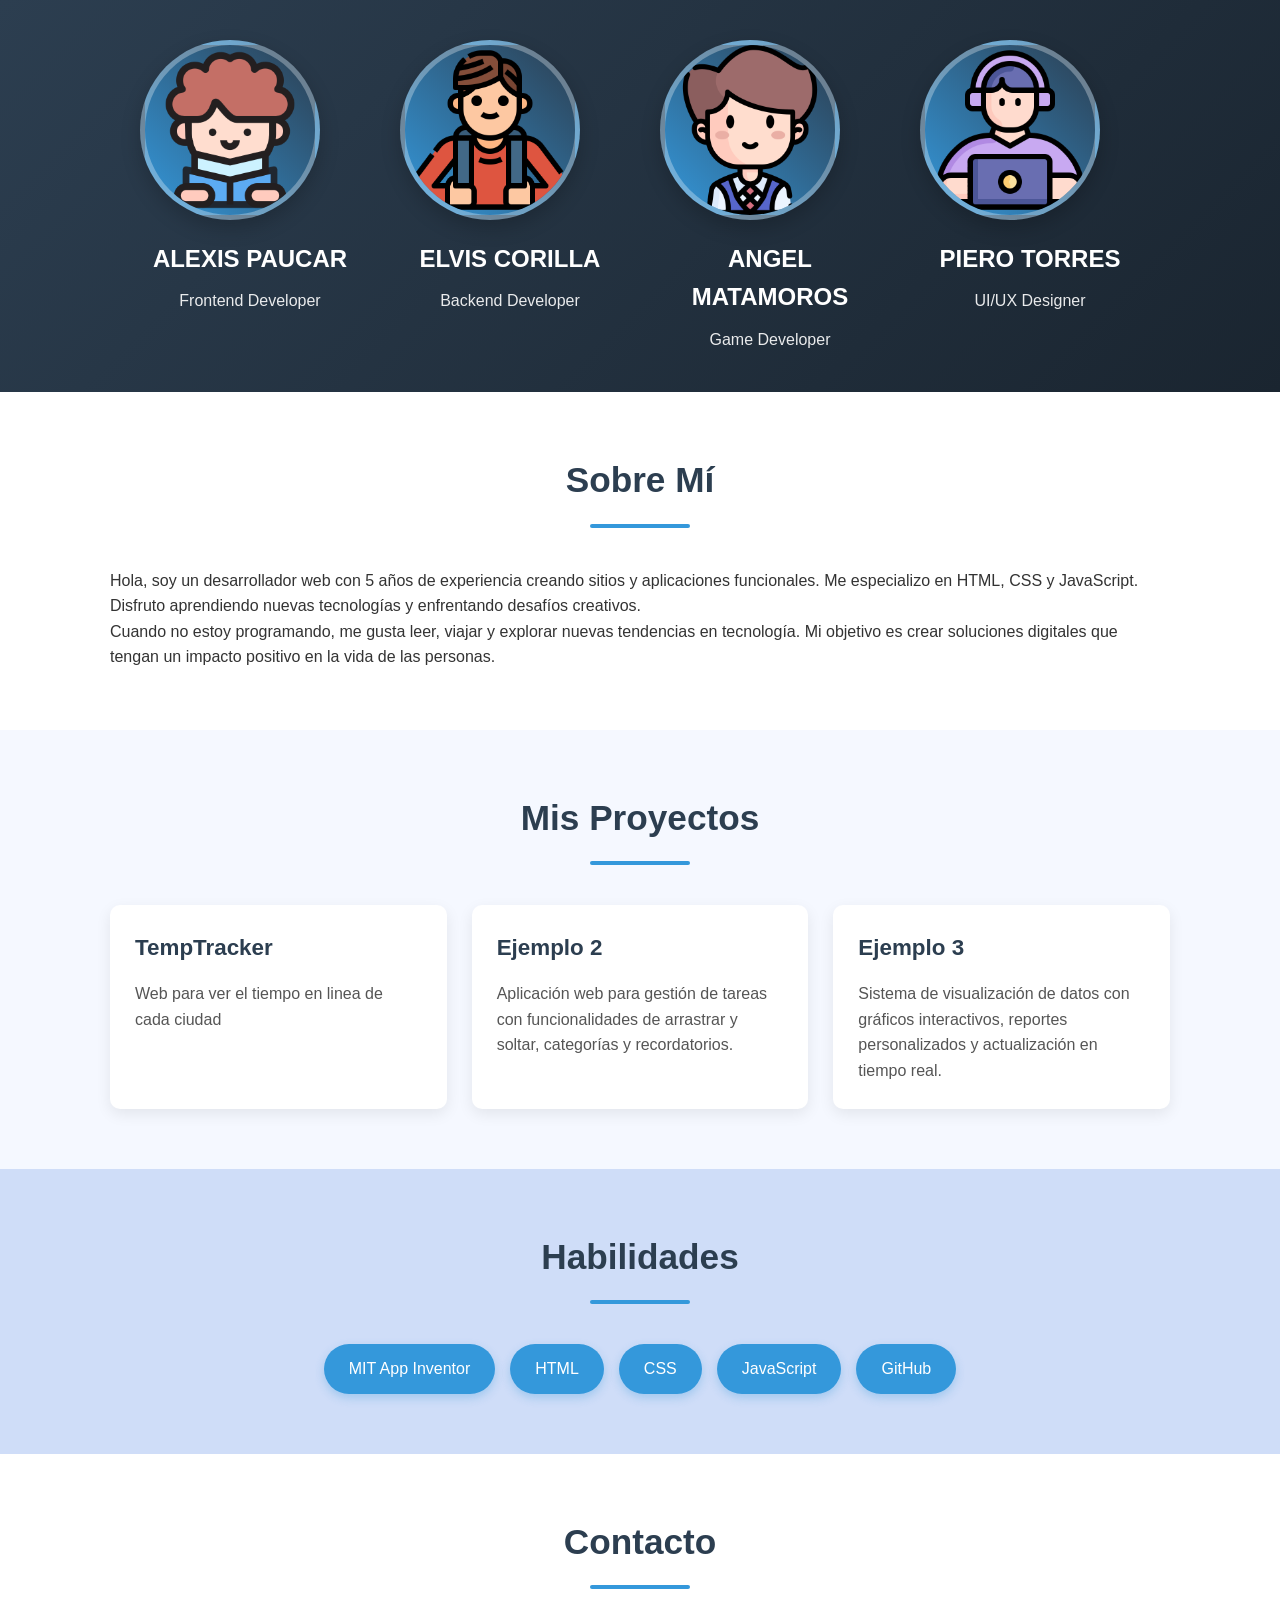
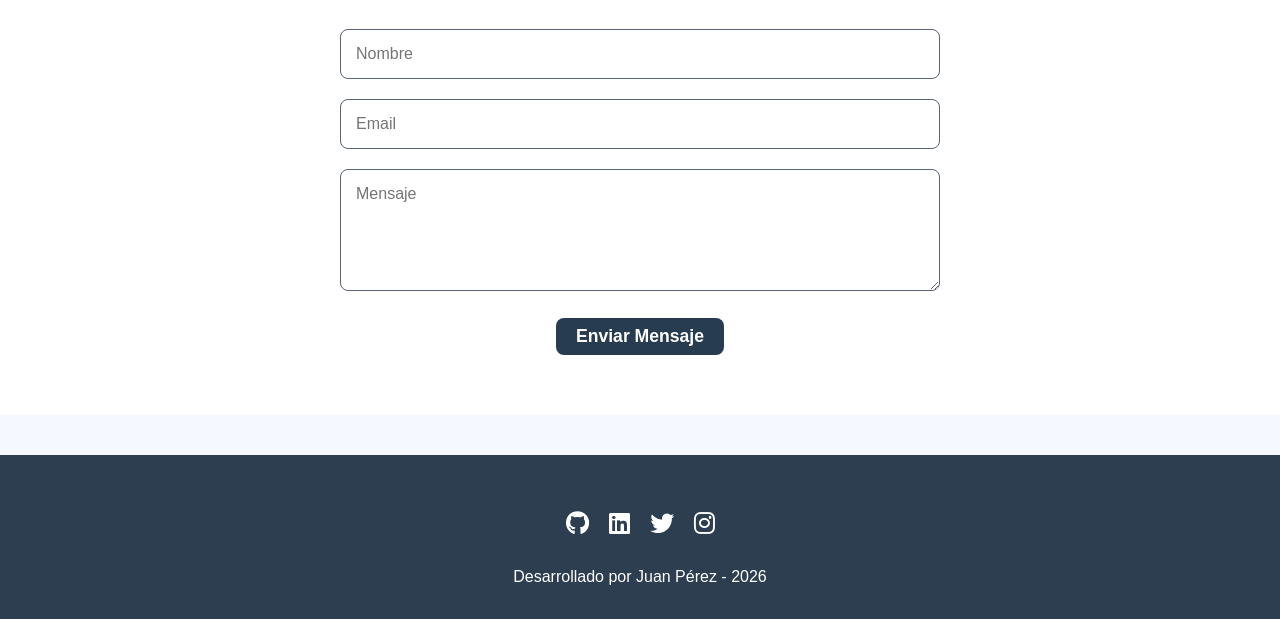
<file: index.html>
<!doctype html>
<html lang="es">
  <head>
    <meta charset="UTF-8" />
    <meta name="viewport" content="width=device-width, initial-scale=1.0" />
    <title>Mi Portafolio de Desarrollador</title>
    <!--para los iconos de redes sociales-->
    <link
      rel="stylesheet"
      href="https://cdnjs.cloudflare.com/ajax/libs/font-awesome/6.5.1/css/all.min.css"
    />

    <link rel="stylesheet" href="estilos.css" />
  </head>
  <body>
    <header>
      <div class="contenedor">
        <div class="perfil-grupo">

  <div class="perfil">
    <div class="contenedorFoto">
      <img src="./imagenes/chico.png" alt="Desarrollador 1" class="foto" />
    </div>

    <div class="infor">
      <h1>ALEXIS PAUCAR</h1>
      <p>Frontend Developer</p>
    </div>
  </div>

  <div class="perfil">
    <div class="contenedorFoto">
      <img src="./imagenes/estudiante (1).png" alt="Desarrollador 2" class="foto" />
    </div>

    <div class="infor">
      <h1>ELVIS CORILLA</h1>
      <p>Backend Developer</p>
    </div>
  </div>

  <div class="perfil">
    <div class="contenedorFoto">
      <img src="./imagenes/estudiante.png" alt="Desarrollador 3" class="foto" />
    </div>

    <div class="infor">
      <h1>ANGEL MATAMOROS</h1>
      <p>Game Developer</p>
    </div>
  </div>

  <div class="perfil">
    <div class="contenedorFoto">
      <img src="./imagenes/aprender-en-linea.png" alt="Desarrollador 4" class="foto" />
    </div>

    <div class="infor">
      <h1>PIERO TORRES</h1>
      <p>UI/UX Designer</p>
    </div>
  </div>

</div>

        
      </div>
    </header>

    <section id="sobre-mi">
      <div class="contenedor">
        <h2>Sobre Mí</h2>
        <p>
          Hola, soy un desarrollador web con 5 años de experiencia creando
          sitios y aplicaciones funcionales. Me especializo en HTML, CSS y
          JavaScript. Disfruto aprendiendo nuevas tecnologías y enfrentando
          desafíos creativos.
        </p>
        <p>
          Cuando no estoy programando, me gusta leer, viajar y explorar nuevas
          tendencias en tecnología. Mi objetivo es crear soluciones digitales
          que tengan un impacto positivo en la vida de las personas.
        </p>
      </div>
    </section>

    <section id="proyectos">
      <div class="contenedor">
        <h2>Mis Proyectos</h2>
        <div class="proyectos-container">
          <div class="proyecto">
            <h3>TempTracker</h3>
            <p>Web para ver el tiempo en linea de cada ciudad</p>
          </div>

          <div class="proyecto">
            <h3>Ejemplo 2</h3>
            <p>
              Aplicación web para gestión de tareas con funcionalidades de
              arrastrar y soltar, categorías y recordatorios.
            </p>
          </div>

          <div class="proyecto">
            <h3>Ejemplo 3</h3>
            <p>
              Sistema de visualización de datos con gráficos interactivos,
              reportes personalizados y actualización en tiempo real.
            </p>
          </div>
        </div>
      </div>
    </section>

    <section id="habilidades">
      <div class="contenedor">
        <h2>Habilidades</h2>
        <div class="habilidades-lista">
          <div class="habilidad">MIT App Inventor</div>
          <div class="habilidad">HTML</div>
          <div class="habilidad">CSS</div>
          <div class="habilidad">JavaScript</div>

          <div class="habilidad">GitHub</div>
        </div>
      </div>
    </section>

    <section id="contacto">
      <div class="contenedor">
        <h2>Contacto</h2>
        <form>
          <div class="form-group">
            <input type="text" placeholder="Nombre" required />
          </div>
          <div class="form-group">
            <input type="email" placeholder="Email" required />
          </div>
          <div class="form-group">
            <textarea placeholder="Mensaje" rows="5" required></textarea>
          </div>
          <button onclick="pop_up('Mensaje enviado correctamante')">
            Enviar Mensaje
          </button>
        </form>
      </div>
    </section>

    <footer>
      <div class="contenedor">
        <div class="enlaces">
          <a href="#"><i class="fab fa-github"></i></a>
          <a href="#"><i class="fab fa-linkedin"></i></a>
          <a href="#"><i class="fab fa-twitter"></i></a>
          <a href="#"><i class="fab fa-instagram"></i></a>
        </div>
        <p>Desarrollado por Juan Pérez - 2026</p>
      </div>
    </footer>
    <script src="./codigo.js"></script>
  </body>
</html>
</file>
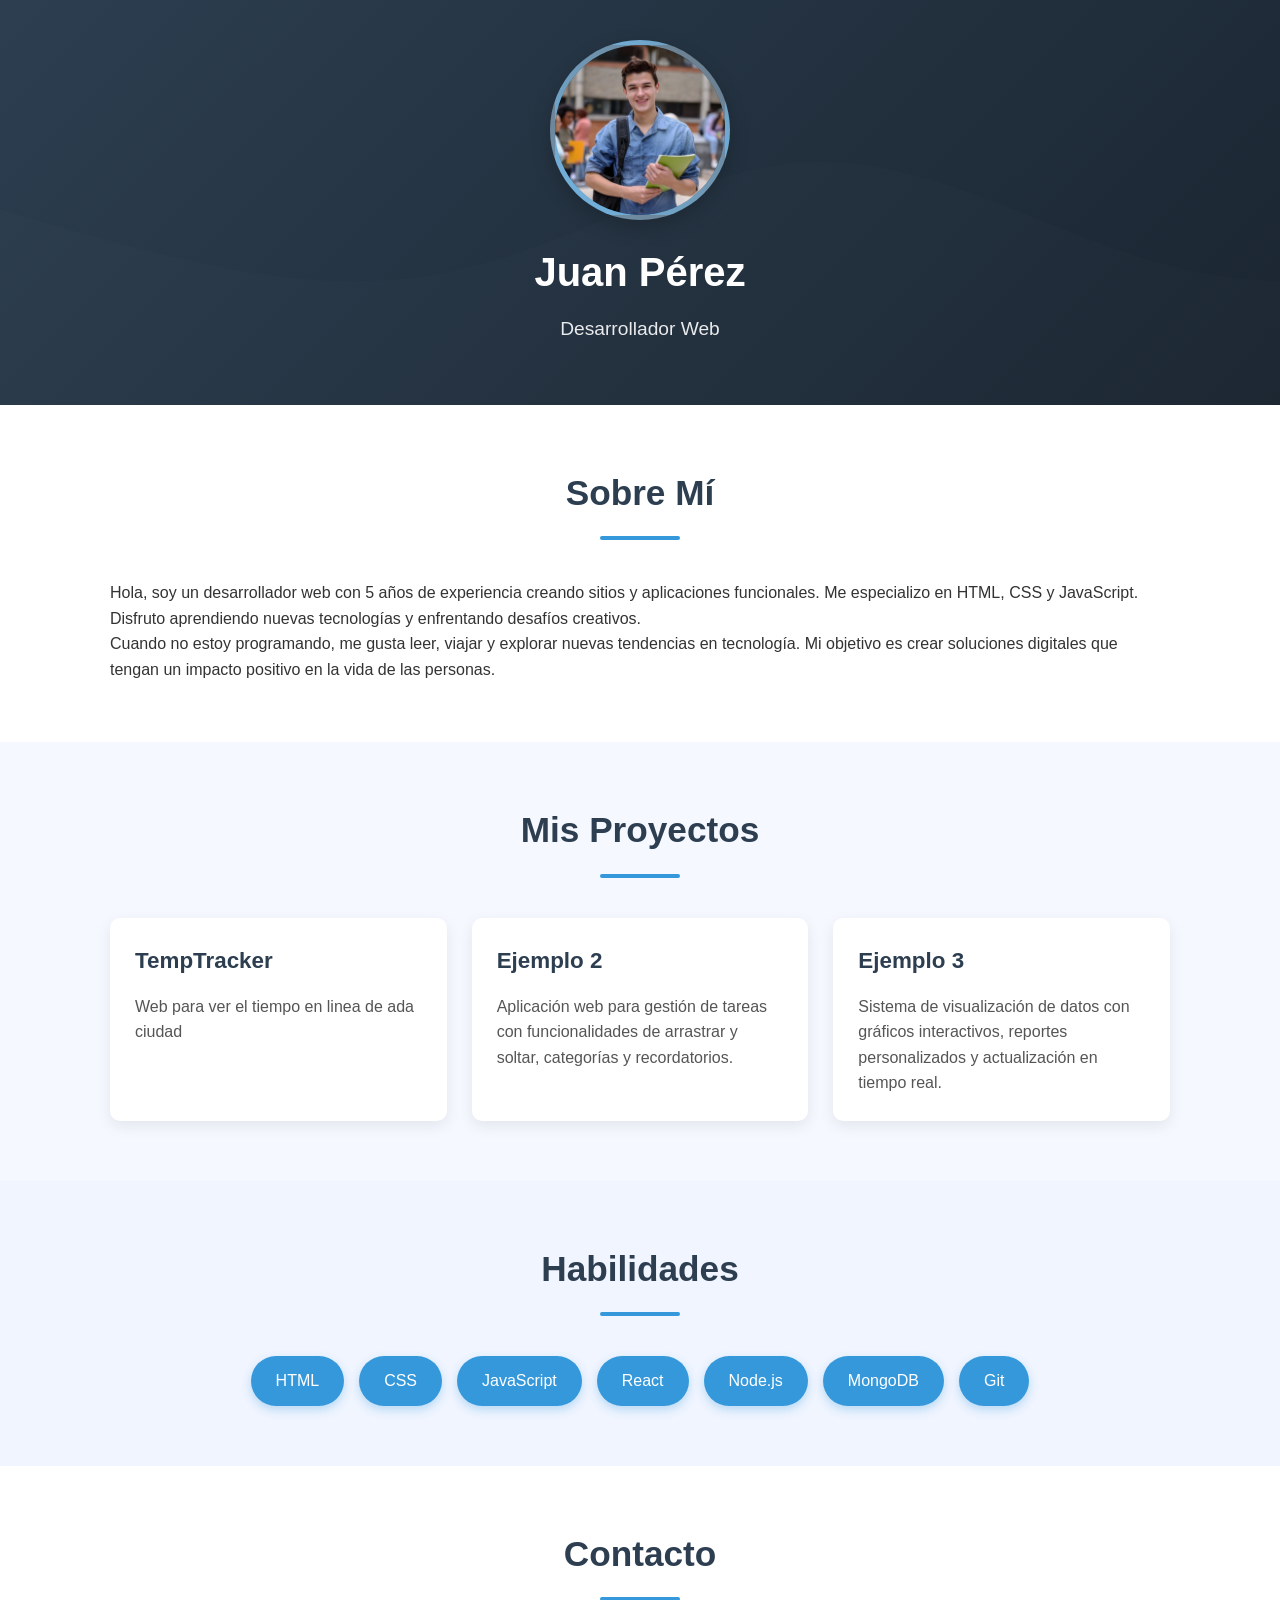
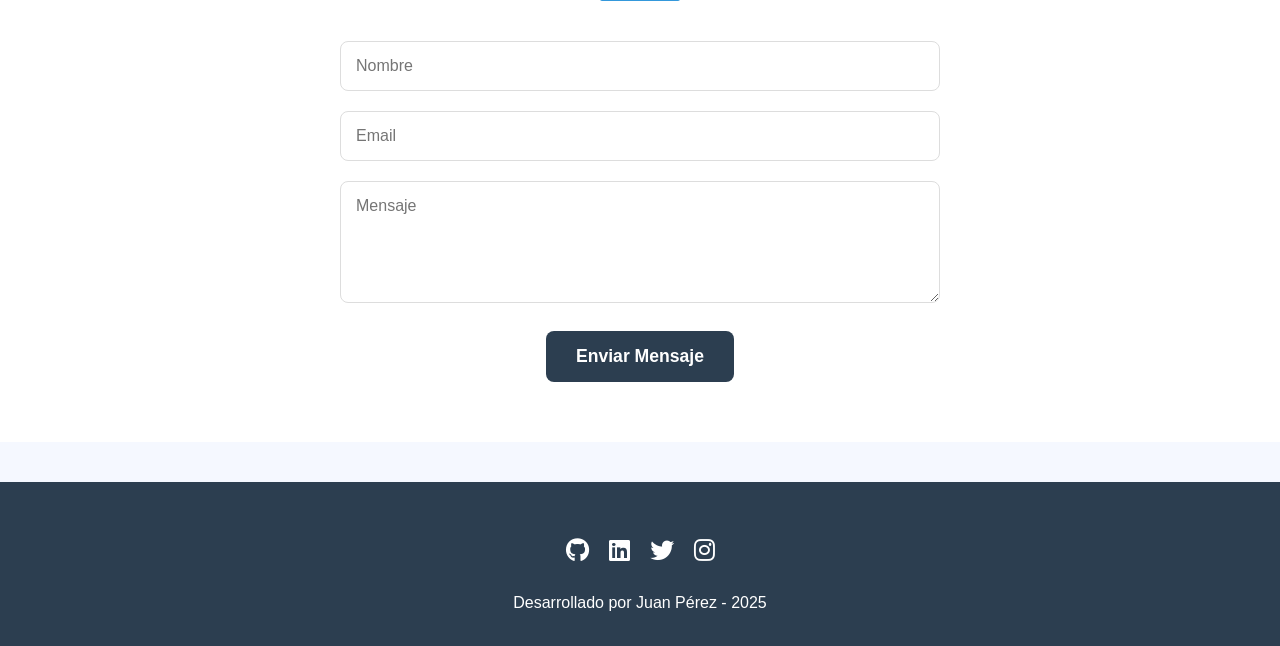
<file: desarrollador.html>
<!DOCTYPE html>
<html lang="es">
  <head>
    <meta charset="UTF-8" />
    <meta name="viewport" content="width=device-width, initial-scale=1.0" />
    <title>Mi Portfolio de Desarrollador</title>
<link rel="stylesheet" href="https://cdnjs.cloudflare.com/ajax/libs/font-awesome/6.4.0/css/all.min.css">
    <link rel="stylesheet" href="style.css" />
  </head>
  <body>
    <header>
      <div class="container">
        <div class="profile">
          <div class="photo-container">
            <img
              src="./imagenes/foto3.jpg"
              alt="Juan Perez"
              style="width: 100%; height: 100%; object-fit: cover"
            />
          </div>
          <div class="profile-info">
            <h1>Juan Pérez</h1>
            <p>Desarrollador Web</p>
          </div>
        </div>
      </div>
    </header>

    <section id="sobre-mi">
      <div class="container">
        <h2>Sobre Mí</h2>
        <p>
          Hola, soy un desarrollador web con 5 años de experiencia creando
          sitios y aplicaciones funcionales. Me especializo en HTML, CSS y
          JavaScript. Disfruto aprendiendo nuevas tecnologías y enfrentando
          desafíos creativos.
        </p>
        <p>
          Cuando no estoy programando, me gusta leer, viajar y explorar nuevas
          tendencias en tecnología. Mi objetivo es crear soluciones digitales
          que tengan un impacto positivo en la vida de las personas.
        </p>
      </div>
    </section>

    <section id="proyectos">
      <div class="container">
        <h2>Mis Proyectos</h2>
        <div class="proyectos-container">
          <div class="proyecto">
            <h3>TempTracker</h3>
            <p>Web para ver el tiempo en linea de ada ciudad</p>
          </div>

          <div class="proyecto">
            <h3>Ejemplo 2</h3>
            <p>
              Aplicación web para gestión de tareas con funcionalidades de
              arrastrar y soltar, categorías y recordatorios.
            </p>
          </div>

          <div class="proyecto">
            <h3>Ejemplo 3</h3>
            <p>
              Sistema de visualización de datos con gráficos interactivos,
              reportes personalizados y actualización en tiempo real.
            </p>
          </div>
        </div>
      </div>
    </section>

    <section id="habilidades">
      <div class="container">
        <h2>Habilidades</h2>
        <div class="habilidades-lista">
          <div class="habilidad">HTML</div>
          <div class="habilidad">CSS</div>
          <div class="habilidad">JavaScript</div>
          <div class="habilidad"></i> React</div>
          <div class="habilidad">Node.js</div>
          <div class="habilidad"></i> MongoDB</div>
          <div class="habilidad">Git</div>
        </div>
      </div>
    </section>

    <section id="contacto">
      <div class="container">
        <h2>Contacto</h2>
        <form>
          <div class="form-group">
            <input type="text" placeholder="Nombre" required />
          </div>
          <div class="form-group">
            <input type="email" placeholder="Email" required />
          </div>
          <div class="form-group">
            <textarea placeholder="Mensaje" rows="5" required></textarea>
          </div>
          <button type="submit">Enviar Mensaje</button>
        </form>
      </div>
    </section>

    <footer>
      <div class="container">
        <div class="social-links">
          <a href="#"><i class="fab fa-github"></i></a>
          <a href="#"><i class="fab fa-linkedin"></i></a>
          <a href="#"><i class="fab fa-twitter"></i></a>
          <a href="#"><i class="fab fa-instagram"></i></a>
        </div>
        <p>Desarrollado por Juan Pérez - 2025</p>
      </div>
    </footer>
  </body>
</html>
</file>
<file: estilos.css>
/* Estilos generales */
        * {
            margin: 0;
            padding: 0;
            box-sizing: border-box;
            font-family: 'Segoe UI', Tahoma, Geneva, Verdana, sans-serif;
        }
        
        body {
            background-color: #f5f8ff;
            color: #333;
            line-height: 1.6;
        }
        
        .contenedor {
            max-width: 1100px;
            margin: 0 auto;
            padding: 0 20px;
        }
        
        /* Encabezado */
        header {
            background: linear-gradient(135deg, #2c3e50 0%, #1a2530 100%);
            color: white;
            padding: 40px 0;
            text-align: center;
            position: relative;
            overflow: hidden;
        }
        
        

.perfil-grupo{
    display: flex;
    justify-content: center;
    flex-wrap: wrap;
    gap: 40px;
}

.perfil{
    width: 220px;
}
        
        .contenedorFoto {
            width: 180px;
            height: 180px;
            border-radius: 50%;
            overflow: hidden;
            border: 5px solid rgba(255, 255, 255, 0.3);
            box-shadow: 0 8px 20px rgba(0, 0, 0, 0.2);
            margin-bottom: 20px;
            background: linear-gradient(45deg, #3498db, #2c3e50);
            display: flex;
            align-items: center;
            justify-content: center;
            color: white;
            font-size: 5rem;
            
        }

        .foto{
    width: 100%;
    height: 100%;
    object-fit: cover;
    object-position: top;
}
        
.infor {
    text-align: center;
}

.infor h1 {
    font-size: 1.5rem;
    margin-bottom: 10px;
}

.infor p {
    font-size: 1rem;
    opacity: 0.9;
}
        
        /* Secciones */
        section {
            padding: 60px 0;
        }
        
        h2 {
            text-align: center;
            margin-bottom: 40px;
            color: #2c3e50;
            font-size: 2.2rem;
            position: relative;
        }
        /*rayita despues del titulo*/
        h2::after {
            content: '';
            display: block;
            width: 100px;
            height: 4px;
            background: #3498db;
            margin: 15px auto;
            border-radius: 2px;
        }
        
        /* Sobre mí */
        #sobre-mi {
            background-color: white;
        }
        
        /* Proyectos */
        .proyectos-container {
            display: grid;
            grid-template-columns: repeat(auto-fit, minmax(300px, 1fr));
            gap: 25px;
        }
        
        .proyecto {
            background: white;
            padding: 25px;
            border-radius: 10px;
            box-shadow: 0 5px 15px rgba(0,0,0,0.08);
            transition: transform 0.3s ease, box-shadow 0.3s ease;
        }
        
        .proyecto:hover {
            transform: translateY(-5px);
            box-shadow: 0 10px 25px rgba(0,0,0,0.15);
        }
        
        .proyecto h3 {
            color: #2c3e50;
            margin-bottom: 15px;
            font-size: 1.4rem;
        }
        
        .proyecto p {
            color: #555;
        }
        
        /* Habilidades */
        #habilidades {
            background-color: #cfddf8;
        }
        
        .habilidades-lista {
            display: flex;
            flex-wrap: wrap;/*Hace que los elementos se ajusten en varias filas si no caben en una sola línea.*/
            justify-content: center;
            gap: 15px;
            /*Añade un espacio uniforme de 15 píxeles entre cada ítem*/
        }
        
        .habilidad {
            background: #3498db;
            color: white;
            padding: 12px 25px;
            border-radius: 30px;
            display: flex;
            align-items: center;
            gap: 8px;
            font-weight: 500;
            box-shadow: 0 4px 10px rgba(52, 152, 219, 0.3);
        }
        
        /* Contacto */
        #contacto {
            background-color: white;
        }
        
        form {
            max-width: 600px;
            margin: 0 auto;
        }
        
        .form-group {
            margin-bottom: 20px;
        }
        
        input, textarea {
            width: 100%;
            padding: 15px;
            border: 1px solid #586471;
            border-radius: 8px;
            font-size: 1rem;
            transition: border-color 0.3s;
        }
        
        input:focus, textarea:focus {
            outline: none;
            border-color: #3498db;
            box-shadow: 0 0 0 3px rgba(52, 152, 219, 0.2);
        }
        
        button {
        background: #283c50;       /* Color de fondo azul oscuro */
        color: white;              /* Texto en blanco */
         border: none;              /* Sin borde */
        padding: 8px 20px;        /* Espaciado interno (alto y ancho) */
        border-radius: 8px;        /* Bordes redondeados */
        cursor: pointer;           /* Cambia el cursor a "mano" */
        font-size: 1.1rem;         /* Tamaño de fuente */
        font-weight: 600;          /* Texto más grueso */
        transition: background 0.3s, transform 0.2s; /* Animación suave */
        display: block;            /* Ocupa todo el ancho disponible */
        margin: 0 auto;            /* Centrado horizontal */
        }
        
        button:hover {
            background: #3498db; /* Cambia el color suavemente */
            transform: translateY(-2px);/*se mueve*/
            /*transform: scale(1.05); /* Se agranda un poquito */
        }
        
        /* Pie de página */
        footer {
            background: #2c3e50;
            color: white;
            text-align: center;
            padding: 30px 0;
            margin-top: 40px;
        }
        
        .enlaces {
            display: flex;
            justify-content: center;
            gap: 20px;
            margin: 20px 0;
        }
        
        .enlaces a {
            color: white;
            font-size: 1.5rem;
            transition: color 0.3s;
            text-decoration: none;
        }
        
        .enlaces a:hover {
            color: #3498db;
        }
        
        /* Responsive */
        @media (max-width: 768px) {
            .profile-info h1 {
                font-size: 2rem;
            }
            
           .contenedorFoto {
                width: 150px;
                height: 150px;
                font-size: 4rem;
            }
            
            section {
                padding: 40px 0;
            }
        }
</file>
<file: style.css>
/* Estilos generales */
        * {
            margin: 0;
            padding: 0;
            box-sizing: border-box;
            font-family: 'Segoe UI', Tahoma, Geneva, Verdana, sans-serif;
        }
        
        body {
            background-color: #f5f8ff;
            color: #333;
            line-height: 1.6;
        }
        
        .container {
            max-width: 1100px;
            margin: 0 auto;
            padding: 0 20px;
        }
        
        /* Encabezado */
        header {
            background: linear-gradient(135deg, #2c3e50 0%, #1a2530 100%);
            color: white;
            padding: 40px 0;
            text-align: center;
            position: relative;
            overflow: hidden;
        }
        
        header::before {
            content: '';
            position: absolute;
            top: 0;
            left: 0;
            width: 100%;
            height: 100%;
            background: url('data:image/svg+xml;utf8,<svg xmlns="http://www.w3.org/2000/svg" viewBox="0 0 1440 320"><path fill="%23ffffff" fill-opacity="0.1" d="M0,96L48,112C96,128,192,160,288,186.7C384,213,480,235,576,213.3C672,192,768,128,864,128C960,128,1056,192,1152,213.3C1248,235,1344,213,1392,202.7L1440,192L1440,320L1392,320C1344,320,1248,320,1152,320C1056,320,960,320,864,320C768,320,672,320,576,320C480,320,384,320,288,320C192,320,96,320,48,320L0,320Z"></path></svg>');
            background-size: cover;
            background-position: center;
            opacity: 0.1;
        }
        
        /* Perfil con foto */
        .profile {
            display: flex;
            flex-direction: column;
            align-items: center;
            margin-bottom: 20px;
        }
        
        .photo-container {
            width: 180px;
            height: 180px;
            border-radius: 50%;
            overflow: hidden;
            border: 5px solid rgba(255, 255, 255, 0.3);
            box-shadow: 0 8px 20px rgba(0, 0, 0, 0.2);
            margin-bottom: 20px;
            background: linear-gradient(45deg, #3498db, #2c3e50);
            display: flex;
            align-items: center;
            justify-content: center;
            color: white;
            font-size: 5rem;
        }
        
        .profile-info {
            text-align: center;
        }
        
        .profile-info h1 {
            font-size: 2.5rem;
            margin-bottom: 10px;
        }
        
        .profile-info p {
            font-size: 1.2rem;
            opacity: 0.9;
        }
        
        /* Secciones */
        section {
            padding: 60px 0;
        }
        
        h2 {
            text-align: center;
            margin-bottom: 40px;
            color: #2c3e50;
            font-size: 2.2rem;
            position: relative;
        }
        
        h2::after {
            content: '';
            display: block;
            width: 80px;
            height: 4px;
            background: #3498db;
            margin: 15px auto;
            border-radius: 2px;
        }
        
        /* Sobre mí */
        #sobre-mi {
            background-color: white;
        }
        
        /* Proyectos */
        .proyectos-container {
            display: grid;
            grid-template-columns: repeat(auto-fit, minmax(300px, 1fr));
            gap: 25px;
        }
        
        .proyecto {
            background: white;
            padding: 25px;
            border-radius: 10px;
            box-shadow: 0 5px 15px rgba(0,0,0,0.08);
            transition: transform 0.3s ease, box-shadow 0.3s ease;
        }
        
        .proyecto:hover {
            transform: translateY(-5px);
            box-shadow: 0 10px 25px rgba(0,0,0,0.15);
        }
        
        .proyecto h3 {
            color: #2c3e50;
            margin-bottom: 15px;
            font-size: 1.4rem;
        }
        
        .proyecto p {
            color: #555;
        }
        
        /* Habilidades */
        #habilidades {
            background-color: #f0f5ff;
        }
        
        .habilidades-lista {
            display: flex;
            flex-wrap: wrap;
            justify-content: center;
            gap: 15px;
        }
        
        .habilidad {
            background: #3498db;
            color: white;
            padding: 12px 25px;
            border-radius: 30px;
            display: flex;
            align-items: center;
            gap: 8px;
            font-weight: 500;
            box-shadow: 0 4px 10px rgba(52, 152, 219, 0.3);
        }
        
        /* Contacto */
        #contacto {
            background-color: white;
        }
        
        form {
            max-width: 600px;
            margin: 0 auto;
        }
        
        .form-group {
            margin-bottom: 20px;
        }
        
        input, textarea {
            width: 100%;
            padding: 15px;
            border: 1px solid #ddd;
            border-radius: 8px;
            font-size: 1rem;
            transition: border-color 0.3s;
        }
        
        input:focus, textarea:focus {
            outline: none;
            border-color: #3498db;
            box-shadow: 0 0 0 3px rgba(52, 152, 219, 0.2);
        }
        
        button {
            background: #2c3e50;
            color: white;
            border: none;
            padding: 15px 30px;
            border-radius: 8px;
            cursor: pointer;
            font-size: 1.1rem;
            font-weight: 600;
            transition: background 0.3s, transform 0.2s;
            display: block;
            margin: 0 auto;
        }
        
        button:hover {
            background: #3498db;
            transform: translateY(-2px);
        }
        
        /* Pie de página */
        footer {
            background: #2c3e50;
            color: white;
            text-align: center;
            padding: 30px 0;
            margin-top: 40px;
        }
        
        .social-links {
            display: flex;
            justify-content: center;
            gap: 20px;
            margin: 20px 0;
        }
        
        .social-links a {
            color: white;
            font-size: 1.5rem;
            transition: color 0.3s;
            text-decoration: none;
        }
        
        .social-links a:hover {
            color: #3498db;
        }
        
        /* Responsive */
        @media (max-width: 768px) {
            .profile-info h1 {
                font-size: 2rem;
            }
            
            .photo-container {
                width: 150px;
                height: 150px;
                font-size: 4rem;
            }
            
            section {
                padding: 40px 0;
            }
        }
</file>
